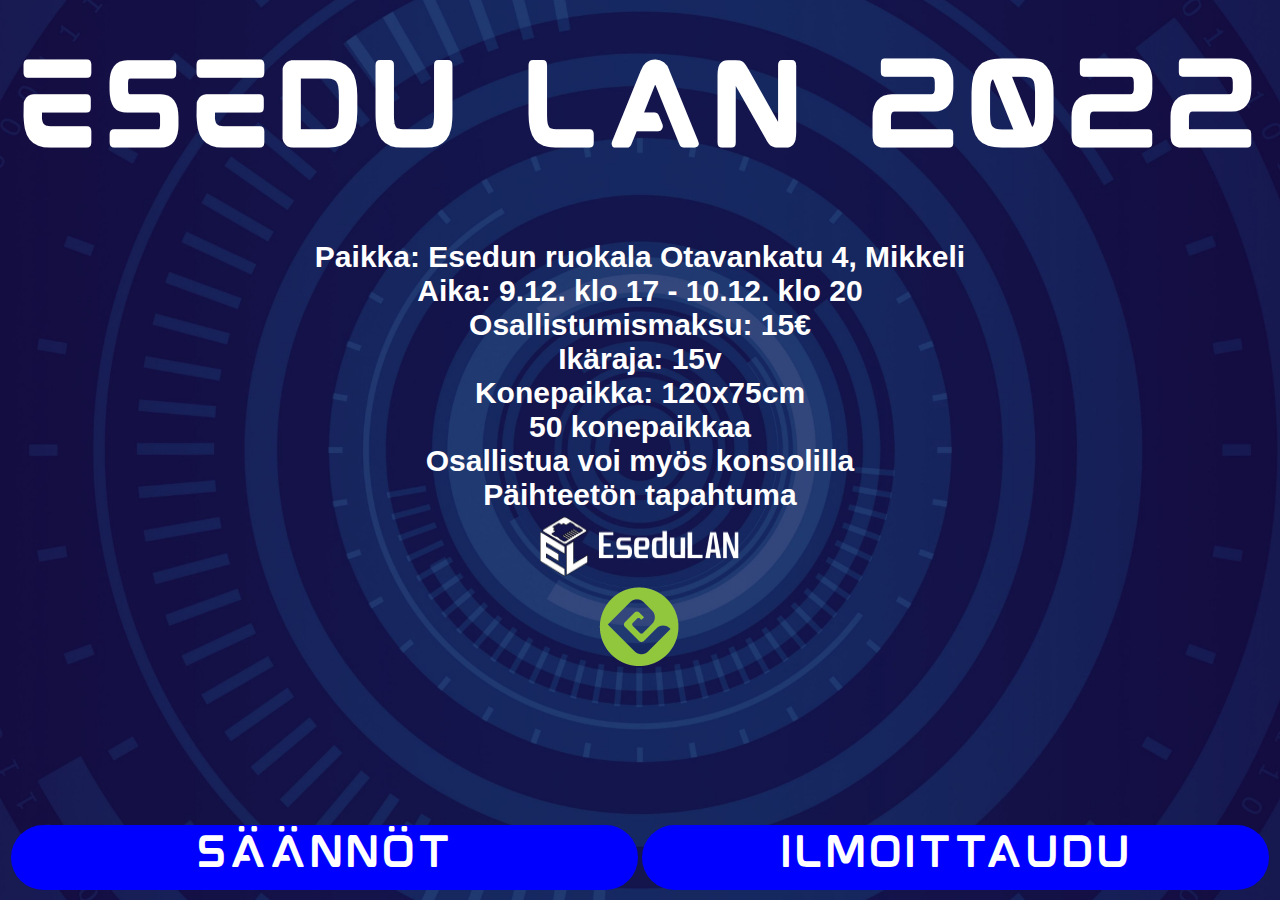
<file: index.html>
<!DOCTYPE html>
<html lang="en">
<head>
    <meta charset="UTF-8">
    <meta http-equiv="X-UA-Compatible" content="IE=edge">
    <meta name="viewport" content="width=device-width, initial-scale=1.0">
    <title>EseduLan 2022</title>
    <link rel="stylesheet" type="text/css" href="src/mainstyle.css">
    <link rel="stylesheet" type="text/css" href="src/base.css">
    <link rel="stylesheet" href="https://cdnjs.cloudflare.com/ajax/libs/font-awesome/4.7.0/css/font-awesome.min.css">
</head>
<body>
    <h1 class="glow">Esedu Lan 2022</h1>
        <h2>
            Paikka: Esedun ruokala Otavankatu 4, Mikkeli<br>
            Aika: 9.12. klo 17 - 10.12. klo 20<br>
            Osallistumismaksu: 15€<br>
            Ikäraja: 15v<br>
            Konepaikka: 120x75cm<br>
            50 konepaikkaa<br>
            Osallistua voi myös konsolilla<br>
            Päihteetön tapahtuma
        </h2>
    <div>
        <img class="img1" src="img/EseduLAN_logo_white_muutettu.png" alt="Esedulan logo">
    </div>
    <div>
        <img class="img2" src="img/transparentLogo_100.png" alt="Esedun logo"> 
    </div>      
        
    <div class="container">
        <a href="saannot.html"><button class="block mobiili" style="margin-bottom: 10px">Säännöt</button></a>
        <a href="form.html"><button class="block mobiili">Ilmoittaudu</button></a>
    </div>
</body>
</html>
</file>
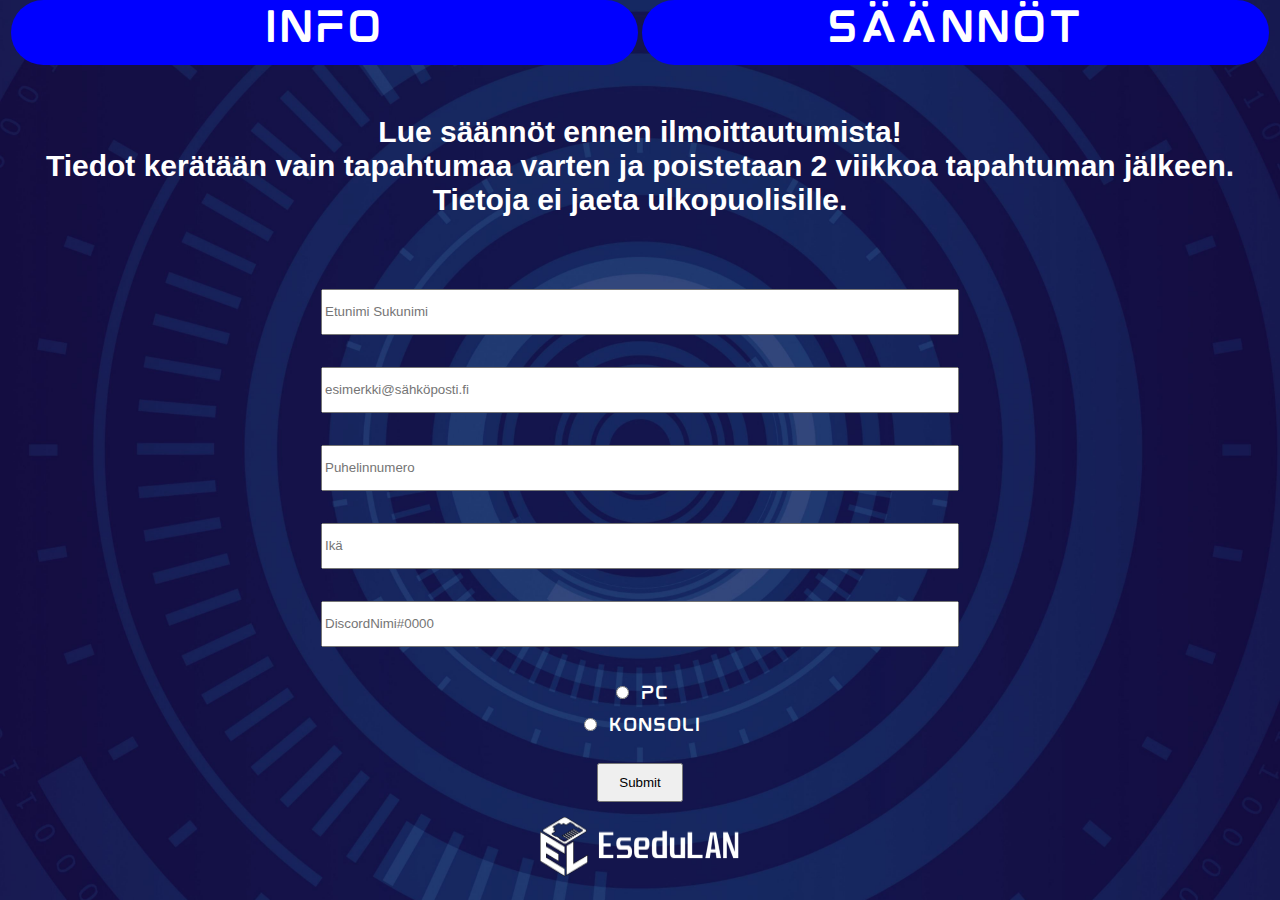
<file: form.html>
<!DOCTYPE html>
<html lang="en">
<head>
    <meta charset="UTF-8">
    <meta http-equiv="X-UA-Compatible" content="IE=edge">
    <meta name="viewport" content="width=device-width, initial-scale=1.0">
    <title>Ilmoittautuminen</title>
    <link rel="stylesheet" type="text/css" href="src/base.css">
    <link rel="stylesheet" type="text/css" href="src/tiedot.css">
    <link rel="stylesheet" href="src/mainstyle.css">
</head>
<body>
    <div class="nav">
        <a a href="index.html"><button class="navb mobiili">Info</button></a>
        <a a href="saannot.html"><button class="navb mobiili">Säännöt</button></a>
    </div>
    <h2 style="padding-top: 50px;">Lue säännöt ennen ilmoittautumista! <br>
        Tiedot kerätään vain tapahtumaa varten ja poistetaan 2 viikkoa tapahtuman jälkeen. <br>
        Tietoja ei jaeta ulkopuolisille.</h2>
    <form class="lomake">
        <label for="name"></label><br>
        <input type="text" id="name" name="name" placeholder="Etunimi Sukunimi"><br>
        <label for="email"></label><br>
        <input type="text" id="email" name="email" placeholder="esimerkki@sähköposti.fi"><br>
        <label for="pnum"></label><br>
        <input type="text" id="pnum" name="pnum" placeholder="Puhelinnumero"><br>
        <label for="age"></label><br>
        <input type="text" id="age" name="age" placeholder="Ikä"><br>
        <label for="dcid"></label><br>
        <input type="text" id="dcid" name="dcid" placeholder="DiscordNimi#0000"><br><br>
        <input type="radio" id="PC" name="platform" value="PC">
        <label for="PC">PC</label><br> 
        <input type="radio" id="konsoli" name="platform" value="konsoli">
        <label for="konsoli">Konsoli</label><br>
        <input type="submit" value="Submit">
    </form>
    <div>
        <img class="img1" src="img/EseduLAN_logo_white_muutettu.png" alt="Esedulan logo" style="margin-bottom: 10px">
    </div>    
</body>
</html>
</file>
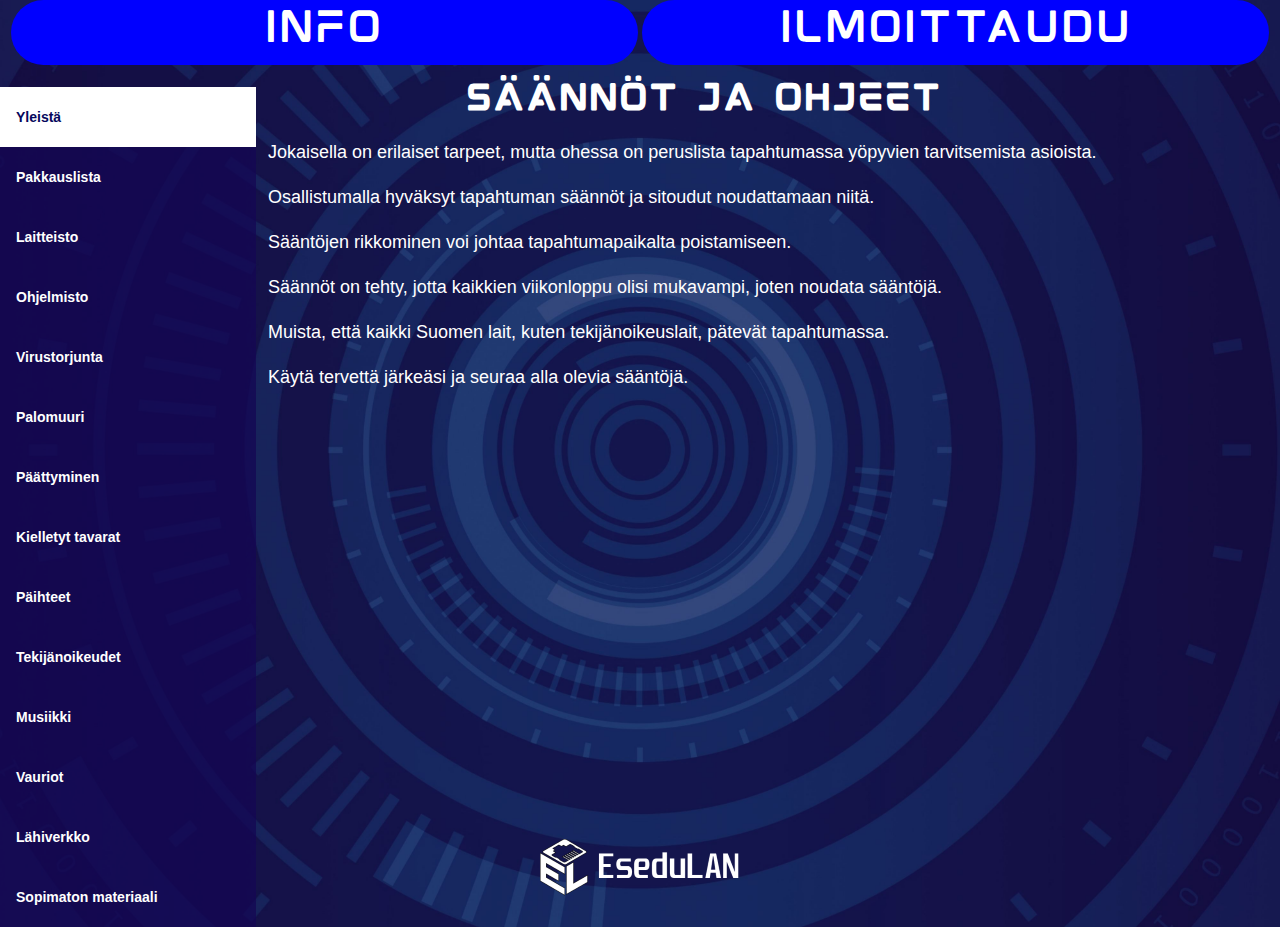
<file: saannot.html>
<!DOCTYPE html>
<html lang="fi">
<head>
    <meta charset="UTF-8">
    <meta http-equiv="X-UA-Compatible" content="IE=edge">
    <meta name="viewport" content="width=device-width, initial-scale=1.0">
    <title>Säännöt</title>
    <link rel="stylesheet" href="src/base.css">
    <link rel="stylesheet" href="src/styles.css">
    <script src="src/tabs.js"></script> 
</head>

<body>
<div class="navigointi"> 
    <a href="index.html"><button class="navb mobiili">Info</button></a>
    <a href="form.html"><button class="navb mobiili">Ilmoittaudu</button></a>
</div>

<div class="tab">
    <button id="default" class="tablinks" onclick="openTab(event, 'yleista')">Yleistä</button>
    <button class="tablinks" onclick="openTab(event, 'pakkauslista')">Pakkauslista</button>
    <button class="tablinks" onclick="openTab(event, 'laitteisto')">Laitteisto</button>
    <button class="tablinks" onclick="openTab(event, 'ohjelmisto')">Ohjelmisto</button>
    <button class="tablinks" onclick="openTab(event, 'virustorjunta')">Virustorjunta</button>
    <button class="tablinks" onclick="openTab(event, 'palomuuri')">Palomuuri</button>
    <button class="tablinks" onclick="openTab(event, 'paattyminen')">Päättyminen</button>
    <button class="tablinks" onclick="openTab(event, 'ktavarat')">Kielletyt tavarat</button>
    <button class="tablinks" onclick="openTab(event, 'paihteet')">Päihteet</button>
    <button class="tablinks" onclick="openTab(event, 'tekijanoikeudet')">Tekijänoikeudet</button>
    <button class="tablinks" onclick="openTab(event, 'musiikki')">Musiikki</button>
    <button class="tablinks" onclick="openTab(event, 'vauriot')">Vauriot</button>
    <button class="tablinks" onclick="openTab(event, 'lahiverkko')">Lähiverkko</button>
    <button class="tablinks" onclick="openTab(event, 'pgrafia')">Sopimaton materiaali</button>
</div>



<div id="pakkauslista" class="tabcontent">
    <h2>Pakkauslista</h2>
    
    <ul>
        <li>Vaatetus: mukavat vaatteet koneella istumiseen, lämpimiä vaatteita yöksi.</li>
        <li>Nukkuminen: makuupussi, makuualusta, tyyny ja mahdollinen unilelu.</li>
        <li>Lääkkeet: särkylääkettä, muut päivittäin tarvitsemasi lääkkeet (resepti oltava mukana).</li>    
        <li>Korvatulpat</li>
        <li>Juomapullo</li>
        <li>Kaikki tietokoneesi/pelikonsolisi johdot, tykötarpeet ja kaksivaiheisten varmistusten vaatimat laitteet.</li>
        <li>Muutakin voi tuoda, jos kokee tarvitsevansa. Muista kuitenkin, että esim. erittäin tehokkaat äänentoistolaitteet ja kaikenlaiset teräaseet ovat kiellettyjä. Kiellettyjen tavaroiden lista löytyy kokonaisuudessaan säännöistä. Tavaroidesi pitää mahtua konepaikallesi.</li>
    </ul>
</div>
<div id="laitteisto" class="tabcontent">

    <h2>Laitteisto ja muut tarpeelliset</h2>
    <p>Sinun on itse tuotava paikalle kaikki, mitä tarvitset laitteesi käyttämiseen</p>
    <ul>
        <li>Tietokone, monitori, näppäimistö, hiiri, hiirimatto TAI pelikonsoli, monitori, ohjaimet.</li>
        <li>Kaikkien laitteiden virtakaapelit ja sähköjatkojohto (0,5m tai pidempi) , jossa on riittävästi pistokkeita koneelle, näytö(i)lle ja kännykän lataamiseen (konepaikoille on varattu vain yksi pistoke per paikka).</li>
        <li>Vähintään 5 metriä pitkä verkkokaapeli, jossa RJ45-liittimet.</li>
        <li>Irtonaisten, langattomien laitteiden latausjohdot ja laturit.</li>
        <li>Kuulokkeet (suositeltu) tai kaiuttimet.</li>
        <li>Verkon käyttöä varten tietokoneessasi tulee olla Ethernet-liitäntä ja mukanasi 5 metriä pitkä Ethernet-kaapeli. Konsolit voidaan liittää tapahtuman langattomaan verkkoon, mutta jos haluat konsolisi lankaan, tuo myös se vähintään 5 metrinen verkkokaapeli.</li>
    </ul>
</div>

<div id="ohjelmisto" class="tabcontent">
    <h2>Ohjelmistot ja tietoturva</h2>
    <p>Varmistu, että tietokoneesi on suojassa viruksilta ja hakkerointiyrityksiltä. Tietoturva on yhteistyötä vaativaa ja koskee jokaista tapahtumaverkon käyttäjää. Tee seuraavat toimenpiteet ennen kuin lähdet tapahtumaan.</p>
    <ul>
        <li>Käytä ajan tasalla olevia virustorjunta- ja palomuuriohjelmia.</li>
        <li>Ota pois päältä henkilökohtaisten tai luottamuksellisten tiedostojen ja hakemistojen jakaminen.</li>
        <li>Päivitä käyttöjärjestelmääsi viimeisimmät tietoturvapäivitykset.</li>
        <li>Älä aja koneessasi epäilyttäviä ohjelmia tai epäilyttävistä lähteistä saatuja ohjelmia.</li>
        <li>Älä avaa epäilyttäviä linkkejä, joiden lähdettä et tunne.</li>
        <li>Päivitä käyttöjärjestelmä ja yleiset ohjelmat.</li>
        <li>Tarkista aina oman laitteesi käyttöjärjestelmän ajantasaisuus.</li>
        <li>Asenna kaikki tarvittavat ohjelmistopäivitykset ennen tapahtumaan saapumista.</li>
        <li>Varmista, että käytössäsi on uusin versio käyttämästäsi verkkoselaimesta.</li>
        <li>Linux-käyttäjien tulee päivittää järjestelmänsä jakeluversion toimittajan ohjeiden mukaisesti.</li>
    </ul>
</div>

<div id="virustorjunta" class="tabcontent">
    <h2>Virustorjunta</h2>
    <p>Varmista että sinulla on asennettuna viimeisimmillä virustietokannoilla varustettu virustorjuntaohjelma. Yleensä virustorjuntaohjelmat päivittävät itsensä ja tietokantansa automaattisesti. Asia kannattaa kuitenkin tarkistaa ja kytkeä ominaisuus päälle, mikäli tällainen valinta on.</p>
</div>

<div id="palomuuri" class="tabcontent">
    <h2>Palomuuri</h2>
    <p>Suosittelemme, että pidät tietokoneesi palomuuriohjelmiston päällä aina. Älä lähde kotoa palomuuri pois päältä. Jos sinun tarvitsee säätää palomuuria tapahtumassa, pyydä apua toisilta osallistujilta tai järjestäjiltä. Mitään takuuta tai vastuuta avustamisesta ei anneta eikä oteta.</p>
</div>

<div id="paattyminen" class="tabcontent">
    <h2>Tapahtuman päättyminen</h2>
    <p>Tavaroiden poisvienti on yleensä paljon helpompaa ja nopeampaa, kuin kasaaminen. Tavaroita voi viedä ulos pääovesta tai Anni Swaninkadun pikkuovesta sunnuntaina. Konepaikan on oltava tyhjä sunnuntaina klo 12.00.</p>
    <ul>
        <li>Pakkaa tavarasi konepaikallasi, siivoa jälkesi ja vie roskat roskiin</li>
        <li>Tarkista vielä kerran, että olet varmasti ottanut kaiken omaisuutesi mukaan konepaikaltasi</li>
        <li>Tarkista, että nukkumatilaan ei ole jäänyt tavaroitasi</li>
        <li>Lastaa tavarat kyytiisi</li>
        <li>Tarkista, että kaikki tavarasi ovat mukana</li>
        <li>Mene kotiin</li>
    </ul>
</div>


<div id="yleista" class="tabcontent">
    <h1 style="text-align: center; color: white; font-family: mokotoFont; margin: bottom 20px;">Säännöt ja ohjeet</h1>
        <p>Jokaisella on erilaiset tarpeet, mutta ohessa on peruslista tapahtumassa yöpyvien tarvitsemista asioista. </p>
        <p> Osallistumalla hyväksyt tapahtuman säännöt ja sitoudut noudattamaan niitä.</p>
        <p> Sääntöjen rikkominen voi johtaa tapahtumapaikalta poistamiseen.</p>
        <p> Säännöt on tehty, jotta kaikkien viikonloppu olisi mukavampi, joten noudata sääntöjä.</p>
        <p> Muista, että kaikki Suomen lait, kuten tekijänoikeuslait, pätevät tapahtumassa.</p>
        <p> Käytä tervettä järkeäsi ja seuraa alla olevia sääntöjä.</p> 
</div>

<div id="ktavarat" class="tabcontent">
    <h2>Kielletyt tavarat</h2>
    <ul>
        <li>Minkäänlaiset aseet ja teräaseet - kuten puukot, Leathermanit tai muut monitoimityökalut, joiden osana on veitsi (nämä luokitellaan teräaseiksi)</li>
        <li>Ilotulitusvälineet tai muut räjähdysherkät aineet</li>
        <li>Alkoholi, muut huumausaineet tai reseptilliset lääkkeet, joihin sinulla ei ole reseptiä (resepti pitää esittää pyydettäessä)</li>
        <li>Laserosoittimet, laserkynät, yms</li>
        <li>Savukoneet ja kuivajää</li>
        <li>Potkulaudat, tasapainolaudat, yms</li>
        <li>Isot kaiuttimet</li>
    </ul>
</div>

<div id="paihteet" class="tabcontent">
    <h2>Päihteet ja huumausaineet</h2>
    <p>Tapahtuma on täysin päihteetön. Päihteitä (alkoholi yms.) tai huumausaineita ei saa tuoda tapahtumapaikalle. Tapahtumaan ei pääse sisään päihtyneenä. Tupakointi koulussa ja koulun alueella on kielletty.</p>
</div>

<div id="tekijanoikeudet" class="tabcontent">
    <h2>Tekijänoikeudet</h2>
    <p>Tekijänoikeuksilla suojattujen ohjelmistojen kopiointi on laitonta Suomessa. Laittomien ohjelmistojen myynti tai piraatti FTP-palvelimien ylläpito johtaa välittömästi poistamiseen tapahtumasta. Törkeimmissä tapauksissa hoidamme tapaukset viranomaisten tietoon.</p>
</div>

<div id="musiikki" class="tabcontent">
    <h2>Musiikin äänenvoimakkuus</h2>
    <p>Hyvin tehokkaat äänentoistolaitteet ovat kiellettyjä. Pidetään äänen taso järkevänä.</p>
    <p>Jos kuitenkin terrorisoit laitteistollasi naapuristoasi, turvahenkilökunta voi käskeä sinua hiljentämään laitteitasi tai äärimmäisessä tapauksessa poistaa sinut tapahtumapaikalta.</p>
    <p>Toivomme, että käytätte tervettä järkeä. Sallitun ja kielletyn laitteiston rajan pitäisi olla kaikille melko selvä. Kerromme sinulle kuitenkin, jos väärinkäsityksiä on päässyt käymään.</p>
</div>

<div id="vauriot" class="tabcontent">
    <h2>Tapahtumapaikan vauriot</h2>
    <p>Kaikki tapahtumapaikkaa vaurioittavat henkilöt ovat korvausvelvollisia vahingoistaan.</p>
</div>

<div id="lahiverkko" class="tabcontent">
    <h2>Lähiverkon säännöt</h2>
    <p>Tapahtumassa EI SAA:</p>
    <ul>
        <li>Tarkkailla millään tavoin muuta verkkoliikennettä kuin sitä, jonka toinen päätepiste on oma tietokoneesi.</li>
        <li>Yrittää murtautua muihin tietokoneisiin, jotka on kytketty verkkoon.</li>
        <li>Hakea verkosta tai levittää tekijänoikeuksien suojattua materiaalia.</li>
        <li>Hakea verkosta tai levittää Suomen lakien kieltämää materiaalia.</li>
    </ul>
</div>

<div id="pgrafia" class="tabcontent">
    <h2>Pornografinen tai väkivaltainen materiaali</h2>
    <p>Tapahtumassa on kiellettyä katsoa julkisesti pornografista tai erittäin väkivaltaista aineistoa videoina tai kuvina. Eli suomeksi: aikuisviihde ja väkivalta jätetään pois kokonaan. Kyseistä materiaalia julkisesti näyttävä henkilö voidaan poistaa tapahtumasta ilman varoitusta! Oman koneen monitori näkyy myös muille, eli tapahtumassa se on julkista.</p>
</div>

<script>
    document.getElementById("default").click();
</script>
<div class="alalogo">
    <img class="img1" src="img/EseduLAN_logo_white_muutettu.png" alt="Esedulan logo">
</div>
</body>
</html>
</file>
<file: src/mainstyle.css>
body {
  margin: 0;
  padding: 0;
}

h1 {
  color: white;
  font-family: mokotoFont;
  font-size: 8vw;
  text-align: center;
}

h2 {
  color: white;
  margin: 0;
  text-align: center;
  font-size: 30px;
  /* position , z-index mahdollisesti turhia */
  z-index: 1;
  position: relative;
  font-family: Arial, Helvetica, sans-serif;
}

.glow {
  animation: glow 1s ease-in-out infinite alternate;
}

@keyframes glow {
  from {
    text-shadow: 0 0 5px white;
  }

  to {
    text-shadow: 0 0 10px white;
  }
}

.block {
  display: inline-block;
  width: 49%;
  border: none;
  background-color: blue;
  color: white;
  font-size: 3vw;
  cursor: pointer;
  padding: 1vw;
  position: relative;
  border-radius: 50px;
  font-family: mokotoFont;
}

.block:hover {
  background-color: lightsteelblue;
  color: blue;
}

/*Sosiaalinen media napit*/


ul {
  margin: 0;
  padding: 20px;
  display: flex;
  justify-content: center;
}

ul li {
  list-style: none;
}

ul li a {
  text-align: center;
  width: 60px;
  height: 60px;
  display: block;
  margin: 0 10px;
  border-radius: 50%;
  padding: 6px;
  box-sizing: border-box;
  text-decoration: none;
  box-shadow: 0 10px 15px rgba(0, 0, 0, 0.3);
  background: linear-gradient(0deg, #ddd, #fff);
  transition: .5s;
}

ul li a:hover {
  box-shadow: 0 2px 5px rgba(0, 0, 0, 0.3);
  text-decoration: none;
}

ul li a .fa {
  width: 100%;
  height: 100%;
  display: block;
  background: linear-gradient(0deg, #fff, #ddd);
  border-radius: 50%;
  line-height: calc(60px - 12px);
  font-size: 24px;
  color: #262626;
  transition: .5s;
}

ul li:nth-child(1) a:hover .fa {
  color: #3b5998;
}

ul li:nth-child(2) a:hover .fa {
  color: #00aced;
}

ul li:nth-child(3) a:hover .fa {
  color: #e4405f;
}

.container {
  position: absolute;
  bottom: 0;
  width: 100%;
  text-align: center;
}


.img1 {
  position: relative;
  height: 60px;
  display: block;
  margin-left: auto;
  margin-right: auto;
  width: 200px;
  padding-top: 5px;
}

.img2 {
  position: relative;
  height: 100px;
  display: block;
  margin-left: auto;
  margin-right: auto;
  width: 100px;
}

@media only screen and (max-width: 700px) {
  .container {
    margin: auto;
    float: none;
    position: fixed;
    bottom: 0;
    width: 100%;
    text-align: center;
  }

  .mobiili {
    display: block;
    width: 100%;
    border: none;
    background-color: blue;
    color: white;
    font-size: 3vw;
    cursor: pointer;
    padding: 4vw;
    margin-bottom: 10px;
    position: relative;
    border-radius: 50px;
    font-family: mokotoFont;
    }

  .img1 {
    height: 40px;
    width: 120px;
    padding-top: 10px;
    }

  .img2 {
    height: 50px;
    width: 50px;
    }
  
}
</file>
<file: src/base.css>
body {
    margin-top: 0;
    margin-left: 0;
    margin-right: 0;
    background: url(taustakuva.jpg) no-repeat center center fixed; 
    -webkit-background-size: cover;
    -moz-background-size: cover;
    -o-background-size: cover;
    background-size: cover;
}

@font-face {
    font-family: mokotoFont;
    src: url(mokoto.otf);
}
</file>
<file: src/tiedot.css>
.lomake {
    color: white;
    font-family: mokotoFont;
    padding: 10px;
    line-height: 2;
    text-align: center;
    margin-top: 30px;
}

input[type="text"] {
    width: 50%;
    height: 40px;
}

input[type="submit"] {
    margin-top: 20px;
    padding: 10px 20px;
    text-align: center;
}

input[type="radio"] {
    text-align: left;
}

body {
    padding: 0;
    margin: 0;
}

.nav {
    position: relative;
    top: 0;
    width: 100%;
    text-align: center;
}

.navb {
    display: inline-block;
    width: 49%;
    border: none;
    background-color: blue;
    color: white;
    font-size: 3vw;
    cursor: pointer;
    padding: 1vw;
    position: relative;
    border-radius: 50px;
    font-family: mokotoFont;
}

.navb:hover {
    background-color: lightsteelblue;
    color: blue;
}

h2 {
    color: white;
    margin-top: 80px;
    text-align: center;
    font-family: mokotoFont;
}
</file>
<file: src/styles.css>
h2 {text-align: center;
    margin-top: 30px;
    color: white;
    font-family: mokotoFont;
} 

p {
    color: white;
    text-align: left;
    font-size: 18px;
    font-family: Arial, Helvetica, sans-serif;
    line-height: 1.5;
}

li {
    color: white;
    font-size: 18px;
    font-family: Arial, Helvetica, sans-serif;
    line-height: 1.5;
}

.navigointi {
    position: relative;
    top: 0;
    width: 100%;
    text-align: center;
}

.navb {
    display: inline-block;
    width: 49%;
    border: none;
    background-color: blue;
    color: white;
    font-size: 3vw;
    cursor: pointer;
    padding: 1vw;
    position: relative;
    border-radius: 50px;
    font-family: mokotoFont;
}

.navb:hover {
    background-color: lightsteelblue;
    color: blue;
}

.tekstikoko { font-size: 16px;}



/*Tab koodia*/

* {box-sizing: border-box}

/* Tabin tyyli */
.tab {
  float: left;
  background-color: #06085c;
  background: rgba(20, 5, 83, 0.5);
  width: 20%;
  height: 100%;
  margin-top: 22px;
  
}

/* Tabin napit/buttonit */
.tab button {
  display: block;
  background-color: inherit;
  color: white;
  font-size: 14px;
  font-weight: bold;
  font-family: Arial, Helvetica, sans-serif;
  padding: 22px 16px;
  width: 100%;
  border: none;
  outline: none;
  text-align: left;
  cursor: pointer;
  transition: 0.3s;

}

.tab button:hover {
  background-color: cornflowerblue;
  color: white;
}


.tab button.active {
  background-color: white;
  color: #06085c;
}

/* Tabin sisältö-boxi */
.tabcontent {
  float: left;
  padding: 0px 12px;
  width: 70%;
  border-left: none;
  height: 300px;
}

.alalogo {
  position: absolute;
  text-align: center;
  width: 100%;
  bottom: 0;
}

@media only screen and (max-width: 700px) 
{
    .mobiili {
      display: block;
      width: 100%;
      border: none;
      background-color: blue;
      color: white;
      font-size: 3vw;
      cursor: pointer;
      padding: 4vw;
      margin-bottom: 10px;
      position: relative;
      border-radius: 50px;
      font-family: mokotoFont;
    }
  
  
    H2 {
      font-size: 1em;
      font-family: mokotoFont;
    }

    .tab {
      float: left;
      background-color: #06085c;
      background: rgba(20, 5, 83, 0.5);
      width: 28%;
      height: 100%;
      margin-top: 22px;
    }

    .tab button {
      display: block;
      background-color: inherit;
      color: white;
      font-size: 0.7em;
      font-weight: bold;
      font-family: Arial, Helvetica, sans-serif;
      padding: 10px 16px;
      width: 100%;
      border: none;
      outline: none;
      text-align: left;
      cursor: pointer;
      transition: 0.3s;
    }
    .tabcontent {
      float: left;
      padding: 0px;
      width: 70%;
      border-left: none;
      height: 300px;
      margin-left: 2%;
    }
}
</file>
